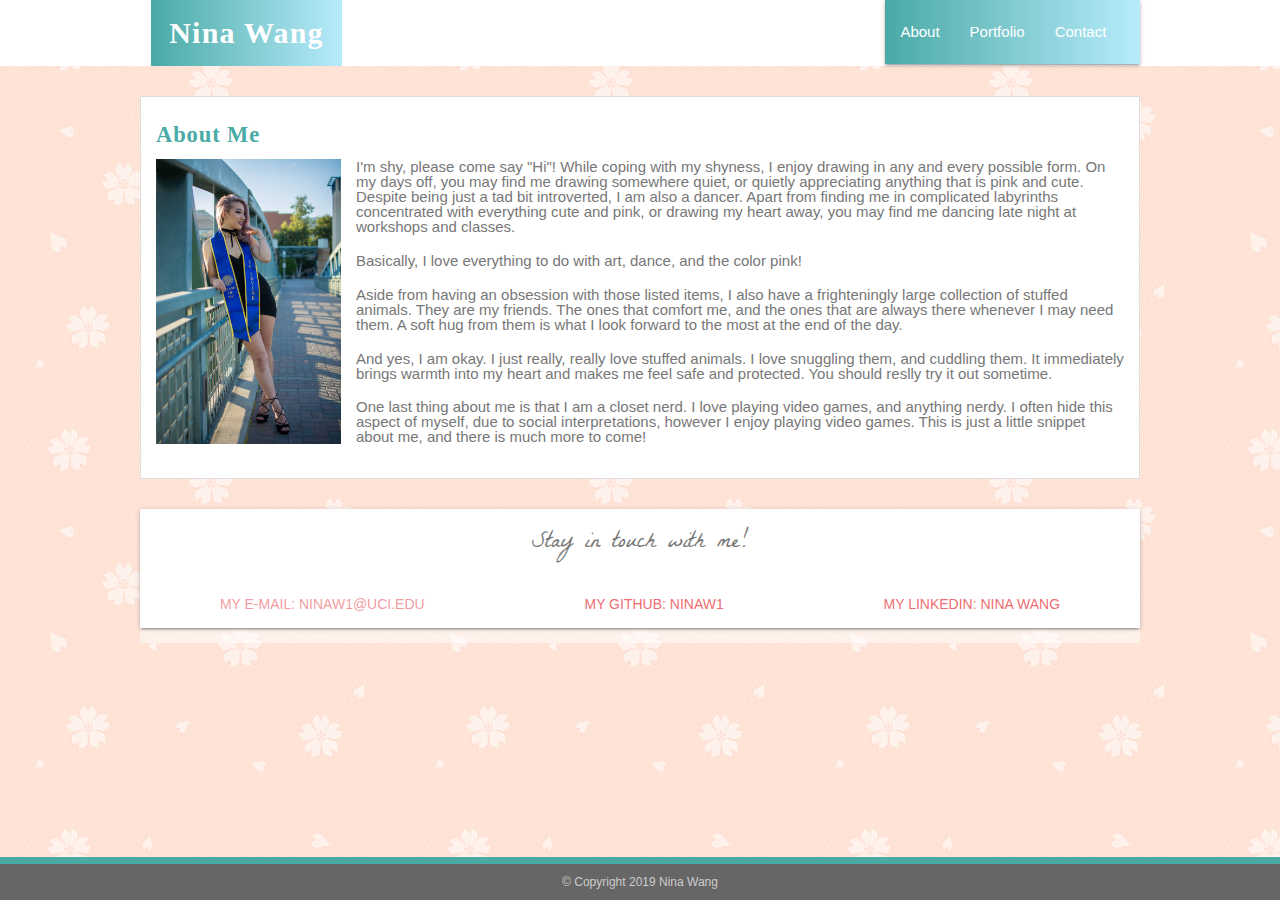
<file: index.html>
<!DOCTYPE html>
<html lang="en">
<head>
    
    <meta charset="UTF-8">
    <meta name="viewport" content="width=device-width, initial-scale=1.0">
    <title>Nina Wang</title>
    
    <!-- Reset Stylesheet -->
    <link rel="stylesheet" type="text/css" href="assets/css/reset.css">
    <!-- Google Fonts -->
    <link href="https://fonts.googleapis.com/css?family=La+Belle+Aurore" rel="stylesheet">
    <!-- Materialize Library -->
    <link rel="stylesheet" href="https://cdnjs.cloudflare.com/ajax/libs/materialize/1.0.0/css/materialize.min.css">
    <!-- CSS Stylesheet -->
    <link rel="stylesheet" type="text/css" href="assets/css/style.css">

</head>

<body>

<!-- Headline -->
<header>
    <div class="container">
        <div class="row">
            <div class="col s8">
                <div class="logo">Nina Wang</div>
            </div>

<!-- Navigation Bar -->
            <div class="col s4">
                <nav class="nav">
                    <ul>
                        <li><a href="#" class="Active">About</a></li>
                        <li><a href="portfolio.html">Portfolio</a></li>
                        <li><a href="contact.html">Contact</a></li>
                    </ul>
                </nav>
            </div>
        </div>
    </div>
</header> 

<!-- Personal Content -->
<div class="content">

    <div class="row">
        <div class="main">
            <h1 class="page-title">About Me</h1>
            <p class="spacing">
            <img class="main-image" src="./assets/images/main-image.jpg" alt="Me!">I'm shy, please come say "Hi"! While coping with my shyness, I enjoy drawing in any and every possible form. On my days off, you may find me drawing somewhere quiet, or quietly appreciating anything that is pink and cute. Despite being just a tad bit introverted, I am also a dancer. Apart from finding me in complicated labyrinths concentrated with everything cute and pink, or drawing my heart away, you may find me dancing late night at workshops and classes.
            </p>
            <p class="spacing">Basically, I love everything to do with art, dance, and the color pink!
            </p>
            <p class="spacing">Aside from having an obsession with those listed items, I also have a frighteningly large collection of stuffed animals. They are my friends. The ones that comfort me, and the ones that are always there whenever I may need them. A soft hug from them is what I look forward to the most at the end of the day.
            </p>
            <p class="spacing">And yes, I am okay. I just really, really love stuffed animals. I love snuggling them, and cuddling them. It immediately brings warmth into my heart and makes me feel safe and protected. You should reslly try it out sometime. 
            </p>
            <p class="spacing">One last thing about me is that I am a closet nerd. I love playing video games, and anything nerdy. I often hide this aspect of myself, due to social interpretations, however I enjoy playing video games. This is just a little snippet about me, and there is much more to come!
            </p>
        </div> 
    </div>

<!-- Contact Info -->
    <section class="contact">
        <div class="row">
            <div class="card">
                <div class="card-content">
                    <p id="intouch">Stay in touch with me!</p>
                </div>
                <div class="card-tabs">
                    <ul class="tabs tabs-fixed-width">
                        <li class="tab"><a href="#test4">My E-mail: ninaw1@uci.edu</a></li>
                        <li class="tab"><a class="active" href="https://github.com/ninaw1">My GitHub: ninaw1</a></li>
                        <li class="tab"><a class="active" href="https://www.linkedin.com/in/nina-wang-16b759179/">My LinkedIn: Nina Wang</a></li>
                    </ul>
                </div>
            </div>
    </section>
        <!-- End of Contact -->
    
        <meta name="viewport" content="width=device-width, initial-scale=1.0">
        
    <footer>
            &copy; Copyright 2019 Nina Wang
    </footer>
</div>
</body>
</html>
</file>
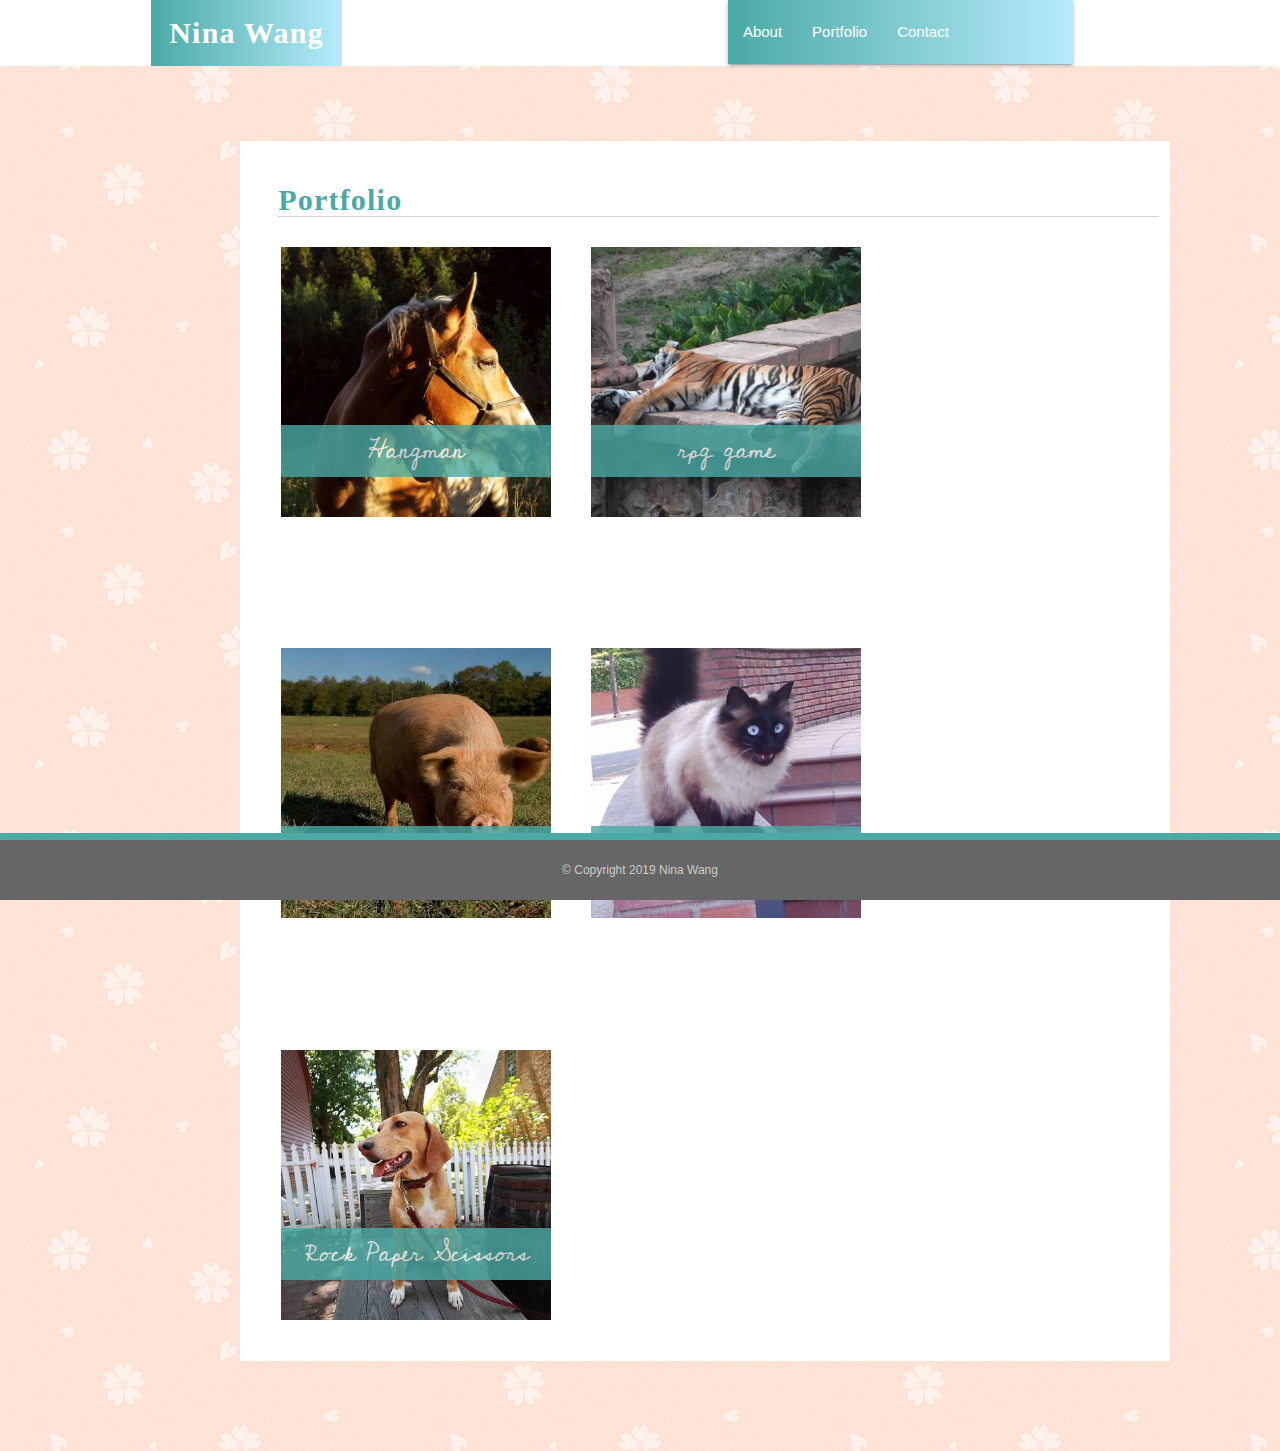
<file: portfolio.html>
<!DOCTYPE html>
<html lang="en">
<head>
    <meta charset="UTF-8">
    <meta name="viewport" content="width=device-width, initial-scale=1.0">
    <title>My Portfolio</title>
    <!-- Reset Stylesheet -->
    <link rel="stylesheet" type="text/css" href="./assets/css/reset.css">
    <!-- Google Fonts -->
    <link href="https://fonts.googleapis.com/css?family=Cedarville+Cursive" rel="stylesheet">
    <!-- Materialize -->
    <link rel="stylesheet" href="https://cdnjs.cloudflare.com/ajax/libs/materialize/1.0.0/css/materialize.min.css">
    <!-- CSS Stylesheet -->
    <link rel="stylesheet" type="text/css" href="./assets/css/portfoliocss.css">
</head>

<body>

<!-- Headline -->
<header>
    <div class="container">
        <div class="row">
            <div class="col s8">
                <div class="logo">Nina Wang</div>
            </div>
        
<!-- Navigation Bar -->
        <div class="col s4">
            <nav class="nav">
                <ul>
                    <li><a href="index.html">About</a></li>
                    <li><a href="#" class="active">Portfolio</a></li>
                    <li><a href="contact.html">Contact</a></lia>
                </ul>
            </nav>
        </div>
    </div>
</div>
</header> 

    <!-- Main Content -->
    <div class="content">
        <!-- Portfolio Header Row -->
        <div class="row">
            <div class="col s12">
            <h1 class="page-title">Portfolio</h1>
            </div>
            <!-- Row 1 -->
            <div class="row">
                <div class="col s4">
                    <ul class="portfolio">
                        <li class="portfolio-item">
                            <a href="#">
                                <img src="./assets/images/animal1.jpg" alt="Hangman Image">
                                <h2 class="item-name">Hangman</h2>
                            </a>
                        </li>
                </div>
                <div class="col s8">
                    <li class="portfolio-item">
                        <a href="#">
                            <img src="./assets/images/animal2.jpg" alt="RPG Game Input">
                            <h2 class="item-name">rpg game</h2>
                        </a>
                    </li>
                </div>
            </div>
            <!-- Row 2 -->
            <div class="row">
                <div class="col s4">
                    <li class="portfolio-item">
                        <a href="#">
                            <img src="./assets/images/animal3.jpg" alt="Trivia Game Input">
                            <h2 class="item-name">Trivia game</h2>
                        </a>
                    </li>
                </div>
                <div class="col s8">
                    <li class="portfolio-item">
                        <a href="#">
                            <img src="./assets/images/animal4.jpg" alt="Rutgers Info Widget Image">
                            <h2 class="item-name">rutgers Info Widget</h2>
                        </a>
                    </li>
                </div>
            </div>
            <!-- Row 3 -->
            <div class="row">
                <div class="col s12">
                <li class="portfolio-item">
                    <a href="#">
                        <img src="./assets/images/animal5.jpg" alt="Rock Paper Scissors Image">
                        <h2 class="item-name">Rock Paper Scissors</h2>
                    </a>
                </li>
                </div>
            </ul>
        </div>
        </div>
    </div>
    <!-- End of Main Content -->

    <meta name="viewport" content="width=device-width, initial-scale=1.0">
    
    <footer>
            &copy; Copyright 2019 Nina Wang
        </footer>
        
</body>
</html>
</file>
<file: assets/css/style.css>
/* About Page CSS */
/* HTML Elements */

* {
	box-sizing: border-box
}

html {
	position: relative
}

html, body {
	font-family: Arial, Helvetica, sans-serif;
	color: #777777;
	background-color: #efefef;
	background: #efefef url("../images/sakura.png")
}

h1, h2, h3, h4, h5, h6 {
	font-family: Georgia, 'Times New Roman', Times, serif;
	color: #4aaaa5
}

/* Header */

header {
	width: 100%;
	height: auto;
	background-color: #ffffff
}

header .container { 
	width: 1000px;
	margin: 0 auto;
}

/* Overall layout */

.nav {
	color: pink;
	width: 17em;
	font-weight: normal;
	margin-left: 4.5em;
	background-color: #4aaaa5;
	background-image: linear-gradient(to right, #4aaaa5, rgb(183, 235, 252))
}

.logo {
	display: inline-block;
	font-family: 'Georgia', Times, 'Times New Roman', serif;
	font-weight: bold;
	font-size: 2em;
	letter-spacing: 0.04em;
	color: #ffffff;
	padding: 0.6em;
	background-color: #4aaaa5;
	background-image: linear-gradient(to right, #4aaaa5, rgb(183, 235, 252))
}

.nav ul li a:hover {
	color: lightpink;
}

.page-title {
	font-weight:bold;
	font-size: 1.5em;
	letter-spacing: 0.04em;
	margin-bottom: 0.5em;
	margin-top: 0.5em;
}

.main-image {
	float: left;
	padding: 0 1em 1em 0;
	width: 200px;
	height: 300px;
}

/* Main Content */

.content {
	width:1000px;
	margin: auto;
}

.main {
	display: inline-block;
	width: auto;
	margin: 10px auto;
	margin-bottom: 10px;
	padding: 15px;
	background-color: #ffffff;
	border: 1px solid #dddddd
}

.spacing {
	padding-bottom: 1.25em
}

/* Connect With Me Content */

#connect {
	font-weight:bold;
	font-size: 1em;
	letter-spacing: 0.04em;
	margin-bottom: 0.5em
}

.contact {
	width:1000px;
	background-color: rgba(255,255,255,0.5);
	padding: auto;
	text-align: center;
	
}
 #intouch {
	font-family: 'La Belle Aurore', cursive;
	font-size: 1.5em
 }

/* Footer */

footer {
    position: fixed;
    left: 0;
    bottom: 0;
    width: 100%;
    padding: 1em;
    text-align: center;
    font-size: 0.8em;
    color: #cccccc;
    background-color: #666666;
    border-top: 7px solid #4aaaa5
}

/* Media Inqueries start here */

@media screen and (max-width: 980px) {
	.contact {
		width: 80%;
		}
	.main {
		width: 80%;
	}
	.logo {
		width: auto;
	}
	.nav {
		margin-left: -9em;
	}
}

@media screen and (max-width: 768px) {
	.contact {
		width: 60%;
	}
	.main {
		width: 60%;
	}
	.nav {
		margin-left: -23em;
	}
}

@media screen and (max-width: 640px) {
	.contact {
		width: 40%;
	}
	.main {
		width: 40%;
	}
	.nav {
		margin-left: -37em;
	}
	.logo{
		font-size: 1em;
		padding: 1.8em 0.5em;
	}
}

/* Mobile Screen Display */

@media only screen 
  and (min-device-width: 375px) 
  and (max-device-width: 812px) 
  and (-webkit-min-device-pixel-ratio: 3) { 

}
</file>
<file: assets/css/portfoliocss.css>
/* Portfolio CSS */
/* HTML Elements */

* {
	box-sizing: border-box
}
ß
html {
	position: relative
}

html, body {
	font-family: Arial, Helvetica, sans-serif;
	color: #777777;
	background-color: #efefef;
	background: #efefef url("../images/sakura.png")
}

h1, h2, h3, h4, h5, h6 {
	font-family: Georgia, 'Times New Roman', Times, serif;
	color: #4aaaa5
}

/* Header */

header {
	width: 100%;
	height: auto;
	background-color: #ffffff
}

header .container { 
	width: 1000px;
	margin: 0 auto 
}

/* Overall Layout */

.nav {
	width: 23em;
	text-align: right;
	color: #ffffff;
	font-weight: normal;
	margin-left: -6em;
	background-color: #4aaaa5;
	background-image: linear-gradient(to right, #4aaaa5, rgb(183, 235, 252))
}

.logo {
	display: inline-block;
	font-family: 'Georgia', Times, 'Times New Roman', serif;
	font-weight: bold;
	font-size: 2em;
	letter-spacing: 0.04em;
	color: #ffffff;
	padding: 0.6em;
	background-color: #4aaaa5;
	background-image: linear-gradient(to right, #4aaaa5, rgb(183, 235, 252))
}

.nav ul li a:hover {
	color: lightpink;
}

.page-title {
	font-weight:bold;
	font-size: 2em;
	letter-spacing: 0.04em;
	margin-bottom: 1em;
	margin-left: .9em;
	border-bottom: 1px solid lightgrey
}

.main-image {
	float: left;
	padding: 0 1em 1em 0;
	width: 160px;
	height: 240px
}

/* Portfolio CSS */
.portfolio-item {
	display: inline-block;
	position: relative;
}

.portfolio-item:hover{
	transform: scale(1.1);
	-webkit-transform: scale(1.1);
	-moz-transform: scale(1.1);
	-ms-transform: scale(1.1);
	-o-transform: scale(1.1);
}
	
.item-name {
	position: relative;
	top: -130px;
	text-align: center;
	padding: 0.5em;
	color: #ffffff;
	font-size:25px;
	width: 270px;
	margin-left: auto;
	background-color: #4aaaa5;
	font-family: 'Cedarville Cursive', cursive;
	opacity: 0.8
}

.item-name:hover {
	opacity: 1
}

.content {
	width: 930px;
	height: 1220px;
	background-color: white;
	margin-top: 5em;
	margin-left: 16em
}

img {
	height: 270px;
	width: 270px;
	margin-left: 2em
}

/* Footer */
footer {
    position: fixed;
    left: 0;
    bottom: 0;
    width: 100%;
    padding: 2em;
    text-align: center;
    font-size: 0.8em;
    color: #cccccc;
    background-color: #666666;
    border-top: 7px solid #4aaaa5
}

/* Media Inqueries start here */

@media screen and (max-width: 980px) {
	.content {
		margin-left: 1em;
	}
	.portfolio-item {
		width: 70%;
	}
	.item-name {
		margin-left: 1.1em;
	}
	.logo {
		width: auto;
	}
	.nav {
		margin-left: -15em;
	}
}

@media screen and (max-width: 768px) {
	.content {
		margin-left: 1em;
	}
	.contact {
		width: 60%;
	}
	.main {
		width: 60%;
	}
	.nav {
		margin-left: -29em;
	}
}

@media screen and (max-width: 640px) {
	img {
		height: 150px;
		width: 150px;
	}
	.item-name {
		width: 150px;
		padding: 0.1em;
		margin-top: 2.7em;
	}
	.content {
		margin-left: 1em;
		width: 600px;
	}
	.contact {
		width: 40%;
	}
	.main {
		width: 40%;
	}
	.nav {
		margin-left: -40em;
	}
	.logo{
		font-size: 1em;
		padding: 1.8em 0.2em;
	}
}

/* Mobile Screen Display */
@media only screen 
  and (min-device-width: 375px) 
  and (max-device-width: 812px) 
  and (-webkit-min-device-pixel-ratio: 3) { 

}
</file>
